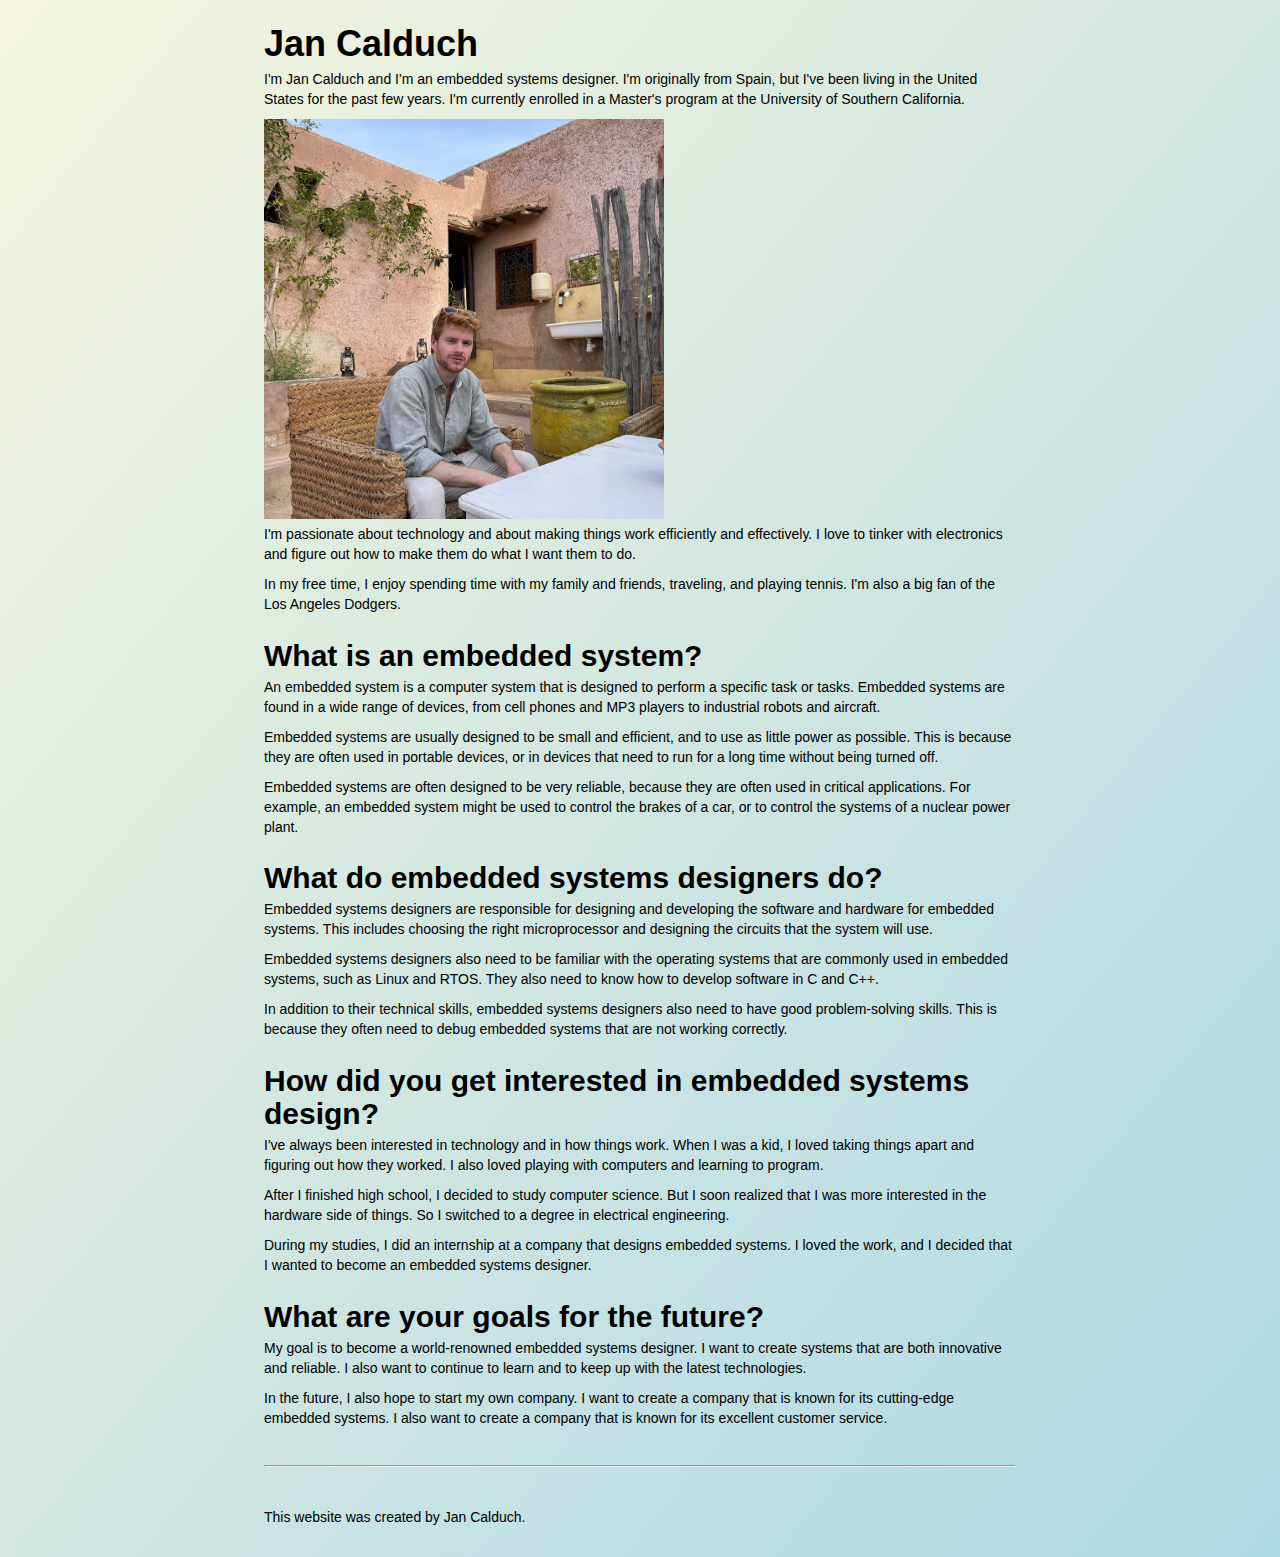
<file: index.html>
<!-- create a simple static personal website with nice css -->

<!DOCTYPE html>
<html>

<head>
    <meta charset="utf-8">
    <title>My Personal Website</title>
    <link rel="stylesheet" href="style.css">
</head>

<body>


    <h1> Jan Calduch </h1>

    <p> I'm Jan Calduch and I'm an embedded systems designer. I'm originally from Spain, but I've been living in the United States for the past few years. I'm currently enrolled in a Master's program at the University of Southern California. </p>

    <img src="profile.jpg" alt="profile" width="400" height="400">

    <p> I'm passionate about technology and about making things work efficiently and effectively. I love to tinker with electronics and figure out how to make them do what I want them to do. </p>

    <p> In my free time, I enjoy spending time with my family and friends, traveling, and playing tennis. I'm also a big fan of the Los Angeles Dodgers. </p>

    <h2> What is an embedded system? </h2>

    <p> An embedded system is a computer system that is designed to perform a specific task or tasks. Embedded systems are found in a wide range of devices, from cell phones and MP3 players to industrial robots and aircraft. </p>

    <p> Embedded systems are usually designed to be small and efficient, and to use as little power as possible. This is because they are often used in portable devices, or in devices that need to run for a long time without being turned off. </p>

    <p> Embedded systems are often designed to be very reliable, because they are often used in critical applications. For example, an embedded system might be used to control the brakes of a car, or to control the systems of a nuclear power plant. </p>

    <h2> What do embedded systems designers do? </h2>

    <p> Embedded systems designers are responsible for designing and developing the software and hardware for embedded systems. This includes choosing the right microprocessor and designing the circuits that the system will use. </p>

    <p> Embedded systems designers also need to be familiar with the operating systems that are commonly used in embedded systems, such as Linux and RTOS. They also need to know how to develop software in C and C++. </p>

    <p> In addition to their technical skills, embedded systems designers also need to have good problem-solving skills. This is because they often need to debug embedded systems that are not working correctly. </p>

    <h2> How did you get interested in embedded systems design? </h2>

    <p> I've always been interested in technology and in how things work. When I was a kid, I loved taking things apart and figuring out how they worked. I also loved playing with computers and learning to program. </p>

    <p> After I finished high school, I decided to study computer science. But I soon realized that I was more interested in the hardware side of things. So I switched to a degree in electrical engineering. </p>

    <p> During my studies, I did an internship at a company that designs embedded systems. I loved the work, and I decided that I wanted to become an embedded systems designer. </p>

    <h2> What are your goals for the future? </h2>

    <p> My goal is to become a world-renowned embedded systems designer. I want to create systems that are both innovative and reliable. I also want to continue to learn and to keep up with the latest technologies. </p>

    <p> In the future, I also hope to start my own company. I want to create a company that is known for its cutting-edge embedded systems. I also want to create a company that is known for its excellent customer service. </p>

    <!-- add a footer -->
    <br>
    <hr>
    <footer style="margin-top: 40px;">
        <p> This website was created by Jan Calduch. </p>
    </footer>
    <br>

</body>

</html>
</file>
<file: style.css>
/* create nice default css */

body {
    background-image: linear-gradient(to bottom right, beige, lightblue);
    color: #000;
    font-family: "Helvetica Neue", Helvetica, Arial, sans-serif;
    font-size: 14px;
    line-height: 1.42857143;
    /* margin: 20px; */
    margin: auto;
    width: 47rem;
}

h1,
h2,
h3,
h4,
h5,
h6 {
    font-family: inherit;
    font-weight: 500;
    line-height: 1.1;
    color: inherit;
}

h1 {
    font-size: 36px;
    margin-bottom: 5px;
    font-weight: 700;
}

h2 {
    font-size: 30px;
    margin-bottom: 5px;
    font-family: "Helvetica Neue", Helvetica, Arial, sans-serif;
    font-weight: 700;
}

h3 {
    font-size: 24px;
}

h4 {
    font-size: 18px;
}

h5 {
    font-size: 14px;
}

h6 {
    font-size: 12px;
}

p {
    margin: 0 0 10px;
}

a {
    color: #337ab7;
    text-decoration: none;
}

a:hover,
a:focus {
    color: #23527c;
    text-decoration: underline;
}
</file>
